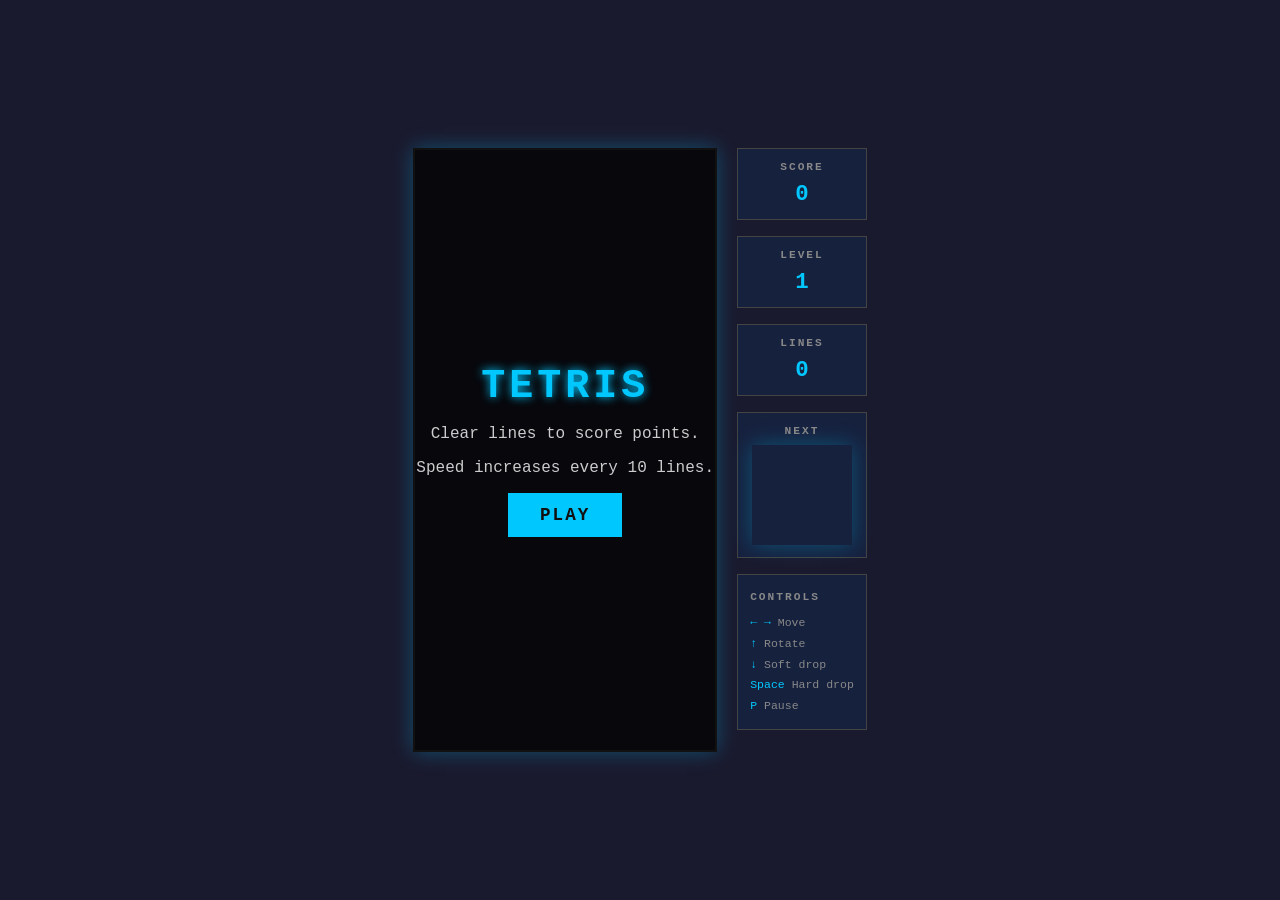
<file: index.html>
<!DOCTYPE html>
<html lang="en">
<head>
  <meta charset="UTF-8">
  <meta name="viewport" content="width=device-width, initial-scale=1.0">
  <title>Tetris</title>
  <style>
    * { margin: 0; padding: 0; box-sizing: border-box; }

    body {
      background: #1a1a2e;
      display: flex;
      justify-content: center;
      align-items: center;
      min-height: 100vh;
      font-family: 'Courier New', monospace;
      color: #eee;
    }

    #game-wrapper {
      display: flex;
      gap: 20px;
      align-items: flex-start;
    }

    #board-container {
      position: relative;
    }

    canvas {
      border: 2px solid #444;
      display: block;
      box-shadow: 0 0 20px rgba(0, 200, 255, 0.3);
    }

    #overlay {
      position: absolute;
      top: 0; left: 0;
      width: 100%; height: 100%;
      background: rgba(0,0,0,0.75);
      display: flex;
      flex-direction: column;
      justify-content: center;
      align-items: center;
      gap: 16px;
    }

    #overlay h1 {
      font-size: 2.5rem;
      color: #00c8ff;
      text-shadow: 0 0 10px #00c8ff;
      letter-spacing: 4px;
    }

    #overlay p {
      font-size: 1rem;
      color: #ccc;
    }

    #start-btn {
      padding: 12px 32px;
      font-size: 1.1rem;
      font-family: 'Courier New', monospace;
      background: #00c8ff;
      color: #111;
      border: none;
      cursor: pointer;
      letter-spacing: 2px;
      font-weight: bold;
      transition: background 0.2s, transform 0.1s;
    }

    #start-btn:hover { background: #00e5ff; transform: scale(1.05); }
    #start-btn:active { transform: scale(0.98); }

    #sidebar {
      display: flex;
      flex-direction: column;
      gap: 16px;
      min-width: 120px;
    }

    .panel {
      background: #16213e;
      border: 1px solid #444;
      padding: 12px;
      text-align: center;
    }

    .panel h3 {
      font-size: 0.7rem;
      letter-spacing: 2px;
      color: #888;
      margin-bottom: 8px;
      text-transform: uppercase;
    }

    .panel .value {
      font-size: 1.4rem;
      color: #00c8ff;
      font-weight: bold;
    }

    #next-canvas {
      display: block;
      margin: 0 auto;
      border: none;
    }

    #controls {
      background: #16213e;
      border: 1px solid #444;
      padding: 12px;
      font-size: 0.72rem;
      color: #888;
      line-height: 1.8;
    }

    #controls h3 {
      font-size: 0.7rem;
      letter-spacing: 2px;
      color: #888;
      margin-bottom: 6px;
      text-transform: uppercase;
    }

    .key { color: #00c8ff; }

    #game-over-text {
      font-size: 1.8rem;
      color: #ff4466;
      text-shadow: 0 0 10px #ff4466;
      letter-spacing: 3px;
    }
  </style>
</head>
<body>

<div id="game-wrapper">
  <div id="board-container">
    <canvas id="board" width="300" height="600"></canvas>
    <div id="overlay">
      <h1>TETRIS</h1>
      <p>Clear lines to score points.</p>
      <p>Speed increases every 10 lines.</p>
      <button id="start-btn">PLAY</button>
    </div>
  </div>

  <div id="sidebar">
    <div class="panel">
      <h3>Score</h3>
      <div class="value" id="score-display">0</div>
    </div>
    <div class="panel">
      <h3>Level</h3>
      <div class="value" id="level-display">1</div>
    </div>
    <div class="panel">
      <h3>Lines</h3>
      <div class="value" id="lines-display">0</div>
    </div>
    <div class="panel">
      <h3>Next</h3>
      <canvas id="next-canvas" width="100" height="100"></canvas>
    </div>
    <div id="controls">
      <h3>Controls</h3>
      <span class="key">← →</span> Move<br>
      <span class="key">↑</span> Rotate<br>
      <span class="key">↓</span> Soft drop<br>
      <span class="key">Space</span> Hard drop<br>
      <span class="key">P</span> Pause
    </div>
  </div>
</div>

<script>
  const COLS = 10;
  const ROWS = 20;
  const BLOCK = 30;

  const COLORS = [
    null,
    '#00f5ff', // I - cyan
    '#f5c542', // O - yellow
    '#9b59b6', // T - purple
    '#2ecc71', // S - green
    '#e74c3c', // Z - red
    '#3498db', // J - blue
    '#e67e22', // L - orange
  ];

  const PIECES = [
    null,
    [[0,0,0,0],[1,1,1,1],[0,0,0,0],[0,0,0,0]], // I
    [[2,2],[2,2]],                               // O
    [[0,3,0],[3,3,3],[0,0,0]],                   // T
    [[0,4,4],[4,4,0],[0,0,0]],                   // S
    [[5,5,0],[0,5,5],[0,0,0]],                   // Z
    [[6,0,0],[6,6,6],[0,0,0]],                   // J
    [[0,0,7],[7,7,7],[0,0,0]],                   // L
  ];

  const SCORE_TABLE = [0, 100, 300, 500, 800];

  const canvas = document.getElementById('board');
  const ctx = canvas.getContext('2d');
  const nextCanvas = document.getElementById('next-canvas');
  const nCtx = nextCanvas.getContext('2d');

  const scoreEl = document.getElementById('score-display');
  const levelEl = document.getElementById('level-display');
  const linesEl = document.getElementById('lines-display');
  const overlay = document.getElementById('overlay');
  const startBtn = document.getElementById('start-btn');

  let board, piece, nextPiece, score, level, lines, gameOver, paused, dropTimer, dropInterval, animId;

  function createBoard() {
    return Array.from({length: ROWS}, () => new Array(COLS).fill(0));
  }

  function randomPiece() {
    const id = Math.floor(Math.random() * 7) + 1;
    const matrix = PIECES[id].map(r => [...r]);
    return {
      matrix,
      x: Math.floor(COLS / 2) - Math.floor(matrix[0].length / 2),
      y: 0,
      id,
    };
  }

  function rotate(matrix) {
    const N = matrix.length;
    const M = matrix[0].length;
    const result = Array.from({length: M}, () => new Array(N).fill(0));
    for (let r = 0; r < N; r++)
      for (let c = 0; c < M; c++)
        result[c][N - 1 - r] = matrix[r][c];
    return result;
  }

  function isValid(mat, ox, oy) {
    for (let r = 0; r < mat.length; r++) {
      for (let c = 0; c < mat[r].length; c++) {
        if (!mat[r][c]) continue;
        const nx = ox + c, ny = oy + r;
        if (nx < 0 || nx >= COLS || ny >= ROWS) return false;
        if (ny >= 0 && board[ny][nx]) return false;
      }
    }
    return true;
  }

  function lock() {
    for (let r = 0; r < piece.matrix.length; r++)
      for (let c = 0; c < piece.matrix[r].length; c++)
        if (piece.matrix[r][c] && piece.y + r >= 0)
          board[piece.y + r][piece.x + c] = piece.matrix[r][c];

    clearLines();
    piece = nextPiece;
    nextPiece = randomPiece();
    drawNext();

    if (!isValid(piece.matrix, piece.x, piece.y)) {
      endGame();
    }
  }

  function clearLines() {
    let cleared = 0;
    for (let r = ROWS - 1; r >= 0; r--) {
      if (board[r].every(c => c !== 0)) {
        board.splice(r, 1);
        board.unshift(new Array(COLS).fill(0));
        cleared++;
        r++; // recheck same row index
      }
    }
    if (cleared) {
      lines += cleared;
      score += SCORE_TABLE[cleared] * level;
      level = Math.floor(lines / 10) + 1;
      dropInterval = Math.max(100, 1000 - (level - 1) * 100);
      scoreEl.textContent = score;
      levelEl.textContent = level;
      linesEl.textContent = lines;
    }
  }

  function drop() {
    if (isValid(piece.matrix, piece.x, piece.y + 1)) {
      piece.y++;
    } else {
      lock();
    }
  }

  function hardDrop() {
    while (isValid(piece.matrix, piece.x, piece.y + 1)) piece.y++;
    lock();
    draw();
  }

  function ghostY() {
    let gy = piece.y;
    while (isValid(piece.matrix, piece.x, gy + 1)) gy++;
    return gy;
  }

  function drawBlock(context, x, y, colorId, alpha = 1) {
    const color = COLORS[colorId];
    context.globalAlpha = alpha;
    context.fillStyle = color;
    context.fillRect(x * BLOCK + 1, y * BLOCK + 1, BLOCK - 2, BLOCK - 2);
    // shine
    context.fillStyle = 'rgba(255,255,255,0.2)';
    context.fillRect(x * BLOCK + 1, y * BLOCK + 1, BLOCK - 2, 5);
    context.globalAlpha = 1;
  }

  function draw() {
    ctx.fillStyle = '#0d0d1a';
    ctx.fillRect(0, 0, canvas.width, canvas.height);

    // grid lines
    ctx.strokeStyle = '#1c1c2e';
    ctx.lineWidth = 0.5;
    for (let r = 0; r < ROWS; r++) {
      ctx.beginPath(); ctx.moveTo(0, r * BLOCK); ctx.lineTo(COLS * BLOCK, r * BLOCK); ctx.stroke();
    }
    for (let c = 0; c < COLS; c++) {
      ctx.beginPath(); ctx.moveTo(c * BLOCK, 0); ctx.lineTo(c * BLOCK, ROWS * BLOCK); ctx.stroke();
    }

    // board
    for (let r = 0; r < ROWS; r++)
      for (let c = 0; c < COLS; c++)
        if (board[r][c]) drawBlock(ctx, c, r, board[r][c]);

    // ghost
    const gy = ghostY();
    if (gy !== piece.y) {
      for (let r = 0; r < piece.matrix.length; r++)
        for (let c = 0; c < piece.matrix[r].length; c++)
          if (piece.matrix[r][c])
            drawBlock(ctx, piece.x + c, gy + r, piece.matrix[r][c], 0.2);
    }

    // active piece
    for (let r = 0; r < piece.matrix.length; r++)
      for (let c = 0; c < piece.matrix[r].length; c++)
        if (piece.matrix[r][c])
          drawBlock(ctx, piece.x + c, piece.y + r, piece.matrix[r][c]);
  }

  function drawNext() {
    nCtx.fillStyle = '#16213e';
    nCtx.fillRect(0, 0, nextCanvas.width, nextCanvas.height);
    const mat = nextPiece.matrix;
    const blockSize = 22;
    const ox = Math.floor((nextCanvas.width - mat[0].length * blockSize) / 2);
    const oy = Math.floor((nextCanvas.height - mat.length * blockSize) / 2);
    for (let r = 0; r < mat.length; r++) {
      for (let c = 0; c < mat[r].length; c++) {
        if (mat[r][c]) {
          nCtx.fillStyle = COLORS[mat[r][c]];
          nCtx.fillRect(ox + c * blockSize + 1, oy + r * blockSize + 1, blockSize - 2, blockSize - 2);
          nCtx.fillStyle = 'rgba(255,255,255,0.2)';
          nCtx.fillRect(ox + c * blockSize + 1, oy + r * blockSize + 1, blockSize - 2, 4);
        }
      }
    }
  }

  let lastTime = 0;
  function gameLoop(timestamp) {
    if (!paused && !gameOver) {
      const delta = timestamp - lastTime;
      dropTimer += delta;
      if (dropTimer >= dropInterval) {
        drop();
        dropTimer = 0;
      }
      draw();
    }
    lastTime = timestamp;
    animId = requestAnimationFrame(gameLoop);
  }

  function startGame() {
    board = createBoard();
    score = 0; level = 1; lines = 0;
    dropInterval = 1000; dropTimer = 0;
    gameOver = false; paused = false;
    piece = randomPiece();
    nextPiece = randomPiece();
    scoreEl.textContent = '0';
    levelEl.textContent = '1';
    linesEl.textContent = '0';
    overlay.style.display = 'none';
    drawNext();
    if (animId) cancelAnimationFrame(animId);
    lastTime = 0;
    animId = requestAnimationFrame(gameLoop);
  }

  function endGame() {
    gameOver = true;
    overlay.style.display = 'flex';
    overlay.innerHTML = `
      <div id="game-over-text">GAME OVER</div>
      <p>Score: <strong style="color:#00c8ff">${score}</strong> &nbsp; Level: <strong style="color:#00c8ff">${level}</strong> &nbsp; Lines: <strong style="color:#00c8ff">${lines}</strong></p>
      <button id="start-btn" onclick="startGame()">PLAY AGAIN</button>
    `;
  }

  document.addEventListener('keydown', e => {
    if (gameOver) return;
    if (e.key === 'p' || e.key === 'P') {
      paused = !paused;
      return;
    }
    if (paused) return;
    switch(e.key) {
      case 'ArrowLeft':
        if (isValid(piece.matrix, piece.x - 1, piece.y)) piece.x--;
        break;
      case 'ArrowRight':
        if (isValid(piece.matrix, piece.x + 1, piece.y)) piece.x++;
        break;
      case 'ArrowDown':
        drop();
        dropTimer = 0;
        break;
      case 'ArrowUp': {
        const rotated = rotate(piece.matrix);
        // wall kick
        let kick = 0;
        if (!isValid(rotated, piece.x, piece.y)) {
          if (isValid(rotated, piece.x - 1, piece.y)) kick = -1;
          else if (isValid(rotated, piece.x + 1, piece.y)) kick = 1;
          else if (isValid(rotated, piece.x - 2, piece.y)) kick = -2;
          else if (isValid(rotated, piece.x + 2, piece.y)) kick = 2;
        }
        if (isValid(rotated, piece.x + kick, piece.y)) {
          piece.matrix = rotated;
          piece.x += kick;
        }
        break;
      }
      case ' ':
        e.preventDefault();
        hardDrop();
        break;
    }
    draw();
  });

  startBtn.addEventListener('click', startGame);
</script>
</body>
</html>
</file>
